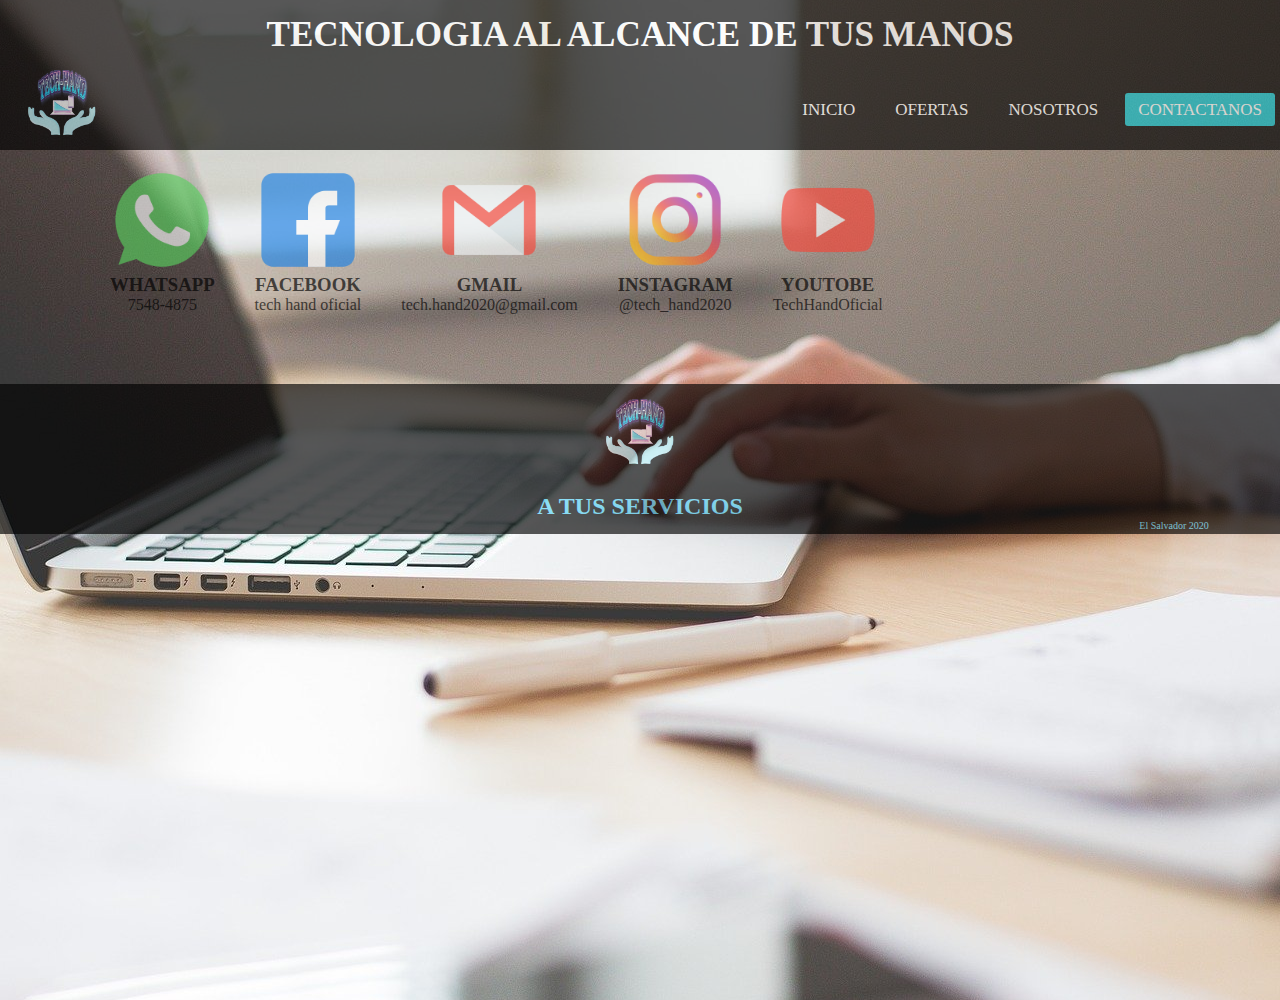
<file: html/contactanos.html>
<!DOCTYPE html>
<html>
<head>
	<meta charset="utf-8">
	<title>Tech Hand</title>
	<meta name="viewport" content="width=divice-width,initial-scale=1.0">
	<link rel="stylesheet" href="../css/style.css">
</head>
<body class="fondocontac">
	<center>
		<header>
			<h3><strong> TECNOLOGIA AL ALCANCE DE TUS MANOS</strong></h3>
		</header>
	</center>
	<div>
		<nav>
			<img src="../img/logo/logo.png" width="75px" height="75px" class="logo">
			<ul>
				<li><a  href="../index.html#"> Inicio</a></li>
				<li><a  href="ofertas.html#"> Ofertas</a></li>
				<li><a href="nosotros.html#"> Nosotros</a></li>
				<li><a class="active" href="contactanos.html#"> Contactanos</a></li>
			</ul>
		</nav>
	</div>
	</div>
	<center>
	<div class="containerC">
		<div class="card2">
			<figure> <img src="../img/redes/whatsapp.png" width="100px"></figure>
			<div class="contenidoO">
				<h3>WHATSAPP</h3>
				<p> 7548-4875</p>
			</div>
		</div>
		<div class="card2">
			<figure> <img src="../img/redes/facebook.png" width="100px"></figure>
			<div class="contenidoO">
				<h3>FACEBOOK </h3>
				<p>tech hand oficial </p>
			</div>
		</div>
		<div class="card2">
			<figure> <img src="..//img/redes/gmail.png" width="100px"></figure>
			<div class="contenidoO">
				<h3>GMAIL </h3>
				<p>tech.hand2020@gmail.com</p>
			</div>
		</div>
		<div class="card2">
			<figure> <img src="../img/redes/instagram.png" width="100px"></figure>
			<div class="contenido">
				<h3>INSTAGRAM</h3>
				<p>@tech_hand2020</p>
			</div>
		</div>
		<div class="card2">
			<figure> <img src="../img/redes/youtobe.png" width="100px"></figure>
			<div class="contenido">
				<h3>YOUTOBE </h3>
				<p>TechHandOficial</p>
			</div>
		</div><br>
	</div>
	</center>

	<div class="footer" >
      <div class="containerf">
      		<img src="../img/logo/logo.png" width="75px" height="75px" class="logo">
            <h2>A TUS SERVICIOS</h2>
            <p style="margin-right: 20px; font-size: 10px; margin-left: 85%;">El Salvador 2020</p>
            </span>
      </div>
    </div>

</body>
</html>
</file>
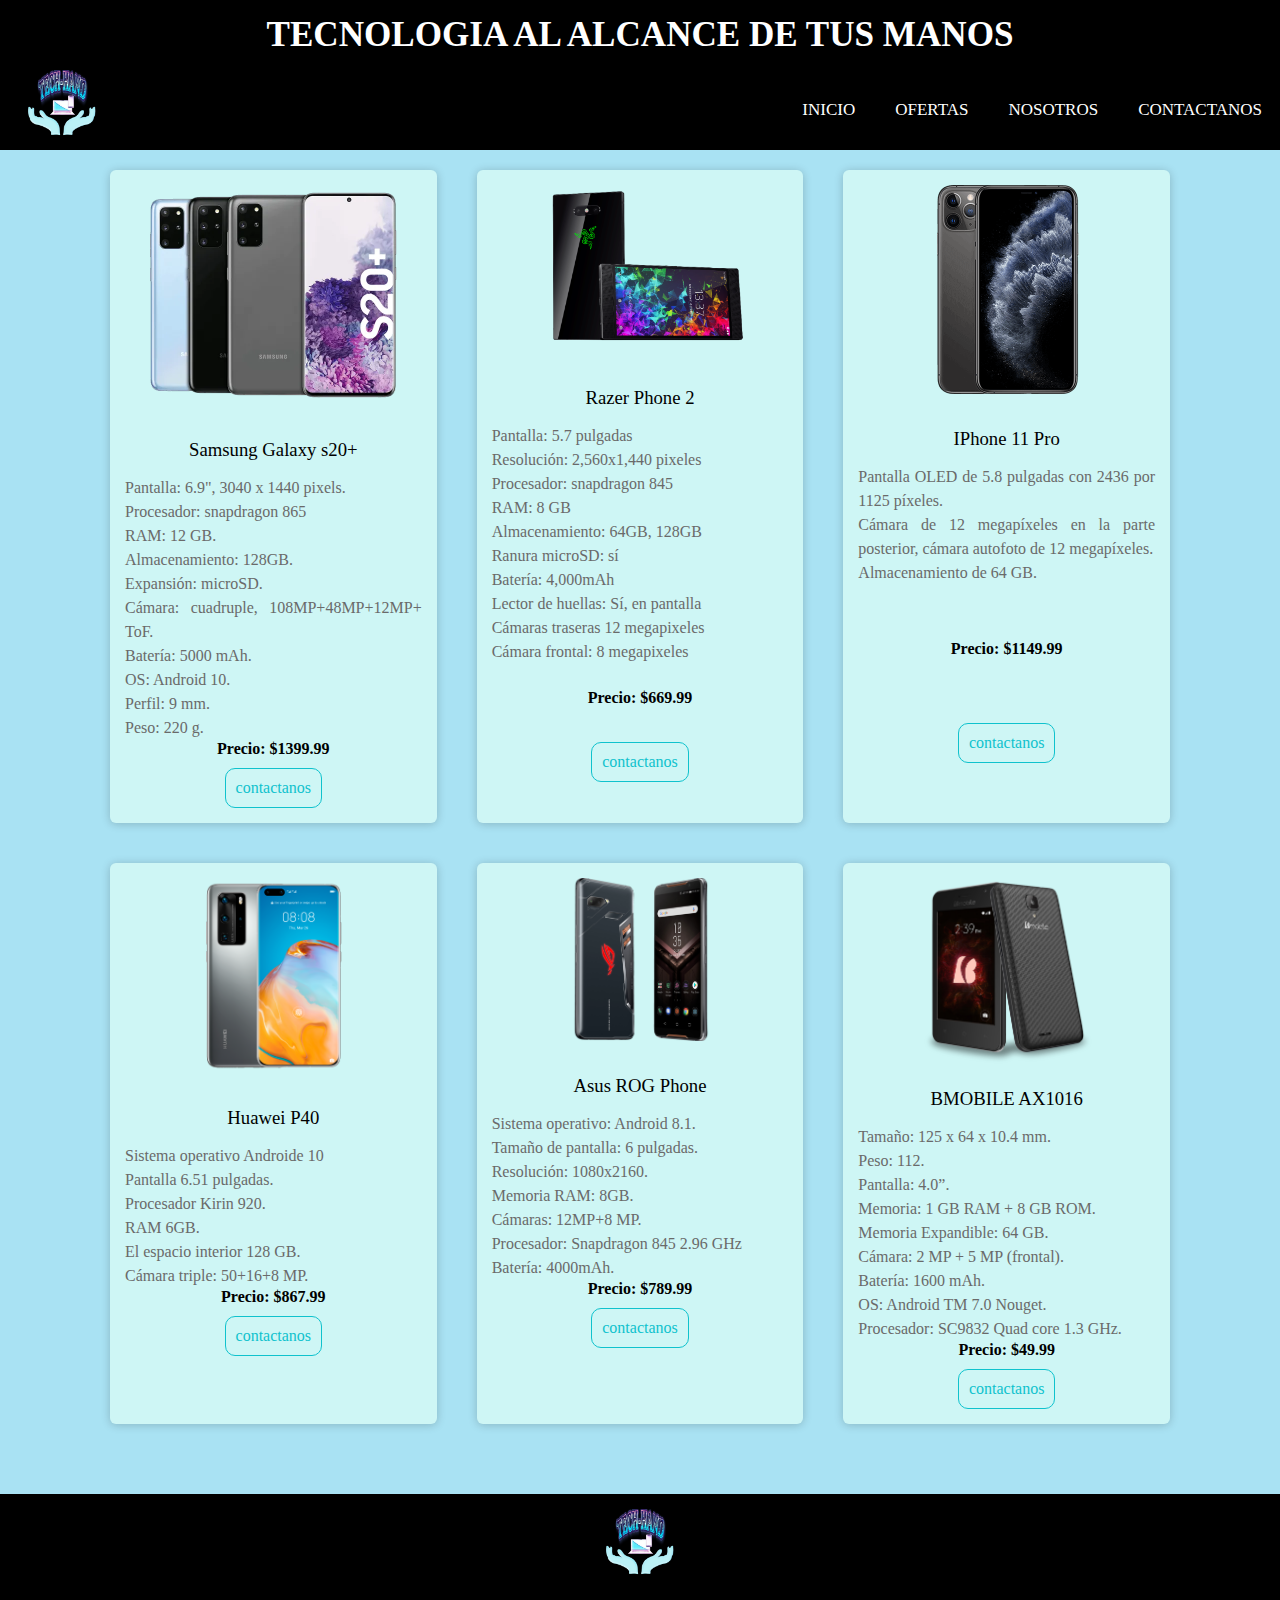
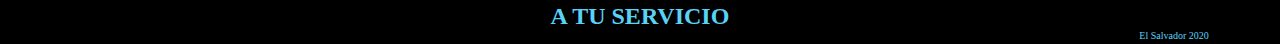
<file: html/gama_alta.html>
<!DOCTYPE html>
<HTML lang="es" dir"ltr">
<head>
	<meta charset="utf-8">
	<title>Tech Hand</title>
	<meta name="viewport" content="width=divice-width,initial-scale=1.0">
	<link rel="stylesheet" href="../css/style.css">
</head>
<body>
	<center>
		<header>
			<h3><strong> TECNOLOGIA AL ALCANCE DE TUS MANOS</strong></h3>
		</header>
	</center>
	<div>
		<nav>
			<img src="../img/logo/logo.png" width="75px" height="75px" class="logo">
			<ul>
				<li><a href="../index.html#"> Inicio</a></li>
				<li><a href="ofertas.html#"> Ofertas</a></li>
				<li><a href="nosotros.html#"> Nosotros</a></li>
				<li><a href="contactanos.html#"> Contactanos</a></li>
			</ul>
		</nav>
	</div>
	<center>
	<div class="container">
		<div class="card">
			<figure> <img src="../img/cga/s20plus.png" width="250px"></figure>
			<div class="contenido">
				<h3>Samsung Galaxy s20+ </h3>
				<p> Pantalla: 6.9", 3040 x 1440 pixels.<br>
					Procesador: snapdragon 865<br>
					RAM: 12 GB.<br>
					Almacenamiento: 128GB.<br>
					Expansión: microSD.<br>
					Cámara: cuadruple, 108MP+48MP+12MP+ ToF.<br>
					Batería: 5000 mAh.<br>
					OS: Android 10.<br>
					Perfil: 9 mm.<br>
					Peso: 220 g.<br></p>
			<h4>Precio: $1399.99</h4>
			<a href="contactanos.html#"> contactanos</a>
			</div>
		</div>
		<div class="card">
			<figure> <img src="../img/cga/rp2.png" width="300px" style="margin: 15px"></figure>
			<div class="contenido">
				<h3>Razer Phone 2 </h3>
				<p> Pantalla: 5.7 pulgadas <br>
					Resolución: 2,560x1,440 pixeles <br>
					Procesador: snapdragon 845 <br>
					RAM: 8 GB<br>
					Almacenamiento: 64GB, 128GB <br>
					Ranura microSD: sí <br>
					Batería: 4,000mAh <br>
					Lector de huellas: Sí, en pantalla <br>
					Cámaras traseras 12 megapixeles  <br>
					Cámara frontal: 8 megapixeles <br></p>
					<h4 style="margin:25px">Precio: $669.99</p></h4>
			<a href="contactanos.html#"> contactanos</a>
			</div>
		</div>
		<div class="card">
			<figure> <img src="..//img/cga/i11.png" width="150px" style="margin: 15px"></figure>
			<div class="contenido">
				<h3>IPhone 11 Pro</h3>
				<p> Pantalla OLED de 5.8 pulgadas con 2436 por 1125 píxeles. <br>
				
				Cámara de 12 megapíxeles en la parte posterior, cámara autofoto de 12 megapíxeles. <br>
				Almacenamiento de 64 GB.<br>
				</p>
				<h4 style="margin: 55px;">Precio: $1149.99</h4>
			<a href="contactanos.html#"> contactanos</a>
			</div>
		</div><br>
	</div>
	<div class="container">
		<div class="card">
			<figure> <img src="../img/cga/hp40.png" width="225px"></figure>
			<div class="contenido">
				<h3> Huawei P40 </h3>
				<p> Sistema operativo Androide 10 <br>
				Pantalla 6.51 pulgadas. <br>
				Procesador Kirin 920. <br> 
				RAM 6GB. <br>
				El espacio interior 128 GB. <br> 
				Cámara triple: 50+16+8 MP. <br></p>
				<h4>Precio: $867.99</h4>
			<a href="contactanos.html#"> contactanos</a>
			</div>
		</div>
		<div class="card">
			<figure> <img src="../img/cga/asus.png" width="175px" style="margin: 15px"></figure>
			<div class="contenido">
				<h3> Asus ROG Phone </h3>
				<p>Sistema operativo: Android 8.1. <br>
					Tamaño de pantalla: 6 pulgadas. <br>
					Resolución: 1080x2160. <br>
					Memoria RAM: 8GB. <br>
				 
					Cámaras: 12MP+8 MP. <br>
					Procesador: Snapdragon 845 2.96 GHz<br>
					Batería: 4000mAh. <br></p>
					<h4>Precio: $789.99</h4>
			<a href="contactanos.html#"> contactanos</a>
			</div>
		</div>
		<div class="card">
			<figure> <img src="../img/cgb/bmobil.png" width="175px"></figure>
			<div class="contenido">
				<h3> BMOBILE AX1016 </h3>
				<p> Tamaño: 125 x 64 x 10.4 mm. <br>
					Peso: 112. <br>
					Pantalla: 4.0”. <br>
					Memoria: 1 GB RAM + 8 GB ROM. <br>
					Memoria Expandible: 64 GB. <br>
					Cámara: 2 MP + 5 MP (frontal). <br>
					Batería: 1600 mAh. <br>
					OS: Android TM 7.0 Nouget. <br>
					Procesador: SC9832 Quad core 1.3 GHz. <br></p>
					<h4>Precio: $49.99</h4>
					<a href="contactanos.html#"> contactanos</a>
			</div>
		</div>
	</div>
	</center>
	<div class="footer">
      <div class="containerf">
      		<img src="../img/logo/logo.png" width="75px" height="75px" class="logo">
            <h2>A TU SERVICIO</h2>
            <p style="margin-right: 20px; font-size: 10px; margin-left: 85%;">El Salvador 2020</p>
            </span>
      </div>
    </div>
</body>
</HTML>
</file>
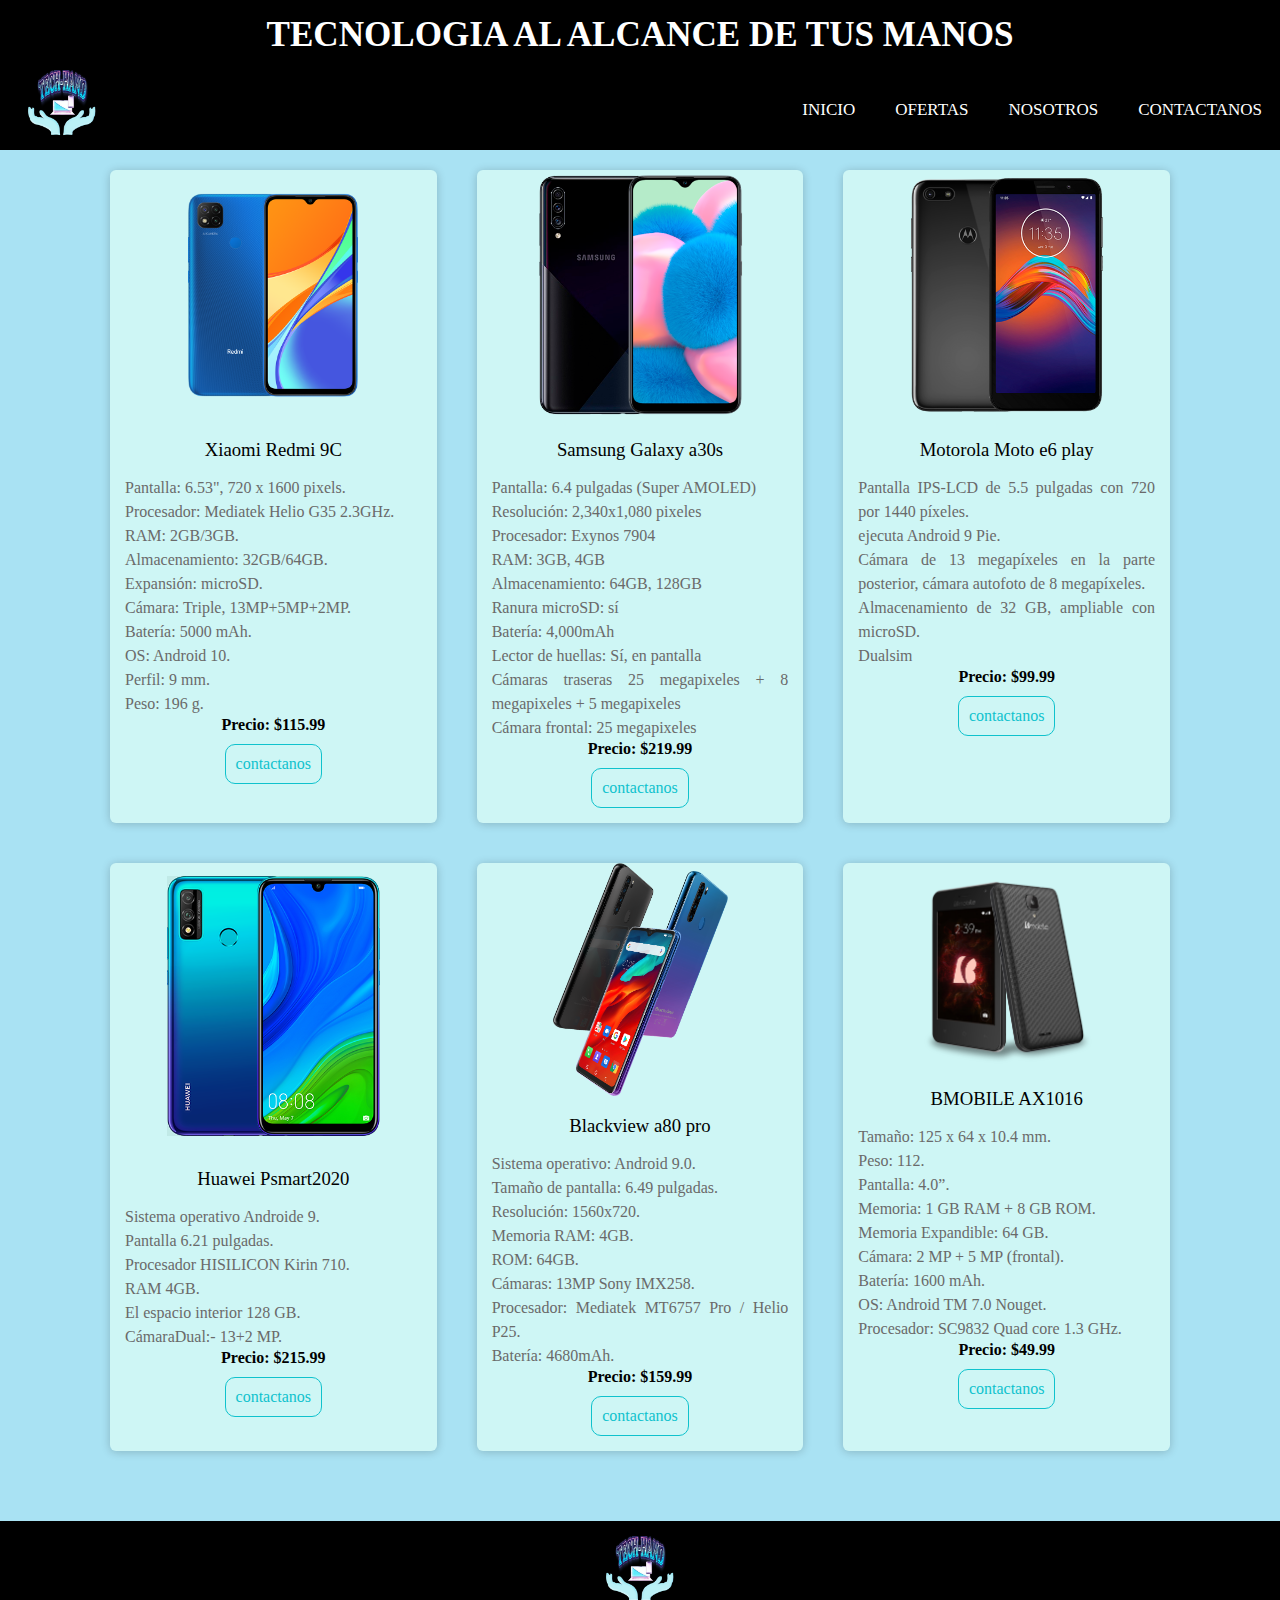
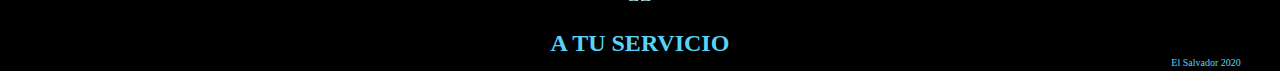
<file: html/gama_baja.html>
<!DOCTYPE html>
<HTML lang="es" dir"ltr">
<head>
	<meta charset="utf-8">
	<title>Tech Hand</title>
	<meta name="viewport" content="width=divice-width,initial-scale=1.0">
	<link rel="stylesheet" href="../css/style.css">
</head>
<body>
	<center>
		<header>
			<h3><strong> TECNOLOGIA AL ALCANCE DE TUS MANOS</strong></h3>
		</header>
	</center>
	<div>
		<nav>
			<img src="../img/logo/logo.png" width="75px" height="75px" class="logo">
			<ul>
				<li><a href="../index.html#"> Inicio</a></li>
				<li><a href="ofertas.html#"> Ofertas</a></li>
				<li><a href="nosotros.html#"> Nosotros</a></li>
				<li><a href="contactanos.html#"> Contactanos</a></li>
			</ul>
		</nav>
	</div>
	<center>
	<div class="container">
		<div class="card">
			<figure> <img src="../img/cgb/rm9c.png" width="250px"></figure>
			<div class="contenido">
				<h3>Xiaomi Redmi 9C</h3>
				<p> Pantalla: 6.53", 720 x 1600 pixels.<br>
					Procesador: Mediatek Helio G35 2.3GHz.<br>
					RAM: 2GB/3GB.<br>
					Almacenamiento: 32GB/64GB.<br>
					Expansión: microSD.<br>
					Cámara: Triple, 13MP+5MP+2MP.<br>
					Batería: 5000 mAh.<br>
					OS: Android 10.<br>
					Perfil: 9 mm.<br>
					Peso: 196 g.<br></p>
			<h4>Precio: $115.99</h4>
			<a href="contactanos.html#"> contactanos</a>
			</div>
		</div>
		<div class="card">
			<figure> <img src="../img/cgb/sga30s.png" width="250px"></figure>
			<div class="contenido">
				<h3>Samsung Galaxy a30s </h3>
				<p> Pantalla: 6.4 pulgadas (Super AMOLED)<br>
					Resolución: 2,340x1,080 pixeles <br>
					Procesador: Exynos 7904 <br>
					RAM: 3GB, 4GB <br>
					Almacenamiento: 64GB, 128GB <br>
					Ranura microSD: sí <br>
					Batería: 4,000mAh <br>
					Lector de huellas: Sí, en pantalla <br>
					Cámaras traseras 25 megapixeles + 8 megapixeles + 5 megapixeles <br>
					Cámara frontal: 25 megapixeles <br></p>
					<h4>Precio: $219.99</p></h4>
			<a href="contactanos.html#"> contactanos</a>
			</div>
		</div>
		<div class="card">
			<figure> <img src="..//img/cgb/mme6p.png" width="250px"></figure>
			<div class="contenido">
				<h3>Motorola Moto e6 play </h3>
				<p> Pantalla IPS-LCD de 5.5 pulgadas con 720 por 1440 píxeles. <br>
				ejecuta Android 9 Pie. <br>
				Cámara de 13 megapíxeles en la parte posterior, cámara autofoto de 8 megapíxeles. <br>
				Almacenamiento de 32 GB, ampliable con microSD. <br>
				Dualsim</p>
				<h4>Precio: $99.99</h4>
			<a href="contactanos.html#"> contactanos</a>
			</div>
		</div><br>
	</div>
	<div class="container">
		<div class="card">
			<figure> <img src="../img/cgb/hps2020.png" width="225px"></figure>
			<div class="contenido">
				<h3> Huawei Psmart2020 </h3>
				<p> Sistema operativo Androide 9. <br>
				Pantalla 6.21 pulgadas. <br>
				Procesador HISILICON Kirin 710. <br> 
				RAM 4GB. <br>
				El espacio interior 128 GB. <br> 
				CámaraDual:- 13+2 MP. <br></p>
				<h4>Precio: $215.99</h4>
			<a href="contactanos.html#"> contactanos</a>
			</div>
		</div>
		<div class="card">
			<figure> <img src="../img/cgb/bva80p.png" width="175px"></figure>
			<div class="contenido">
				<h3> Blackview a80 pro </h3>
				<p>Sistema operativo: Android 9.0. <br>
					Tamaño de pantalla: 6.49 pulgadas. <br>
					Resolución: 1560x720. <br>
					Memoria RAM: 4GB. <br>
					ROM: 64GB. <br>
					Cámaras: 13MP Sony IMX258. <br>
					Procesador: Mediatek MT6757 Pro / Helio P25. <br>
					Batería: 4680mAh. <br></p>
					<h4>Precio: $159.99</h4>
			<a href="contactanos.html#"> contactanos</a>
			</div>
		</div>
		<div class="card">
			<figure> <img src="../img/cgb/bmobil.png" width="175px"></figure>
			<div class="contenido">
				<h3> BMOBILE AX1016 </h3>
				<p> Tamaño: 125 x 64 x 10.4 mm. <br>
					Peso: 112. <br>
					Pantalla: 4.0”. <br>
					Memoria: 1 GB RAM + 8 GB ROM. <br>
					Memoria Expandible: 64 GB. <br>
					Cámara: 2 MP + 5 MP (frontal). <br>
					Batería: 1600 mAh. <br>
					OS: Android TM 7.0 Nouget. <br>
					Procesador: SC9832 Quad core 1.3 GHz. <br></p>
					<h4>Precio: $49.99</h4>
					<a href="contactanos.html#"> contactanos</a>
			</div>
		</div>
	</div>
	</center>
	<div class="footer">
      <div class="containerf">
      		<img src="../img/logo/logo.png" width="75px" height="75px" class="logo">
            <h2>A TU SERVICIO</h2>
            <p style="margin-right: 20px; font-size: 10px; margin-left: 90%;">El Salvador 2020</p>
            </span>
      </div>
    </div>
</body>
</HTML>
</file>
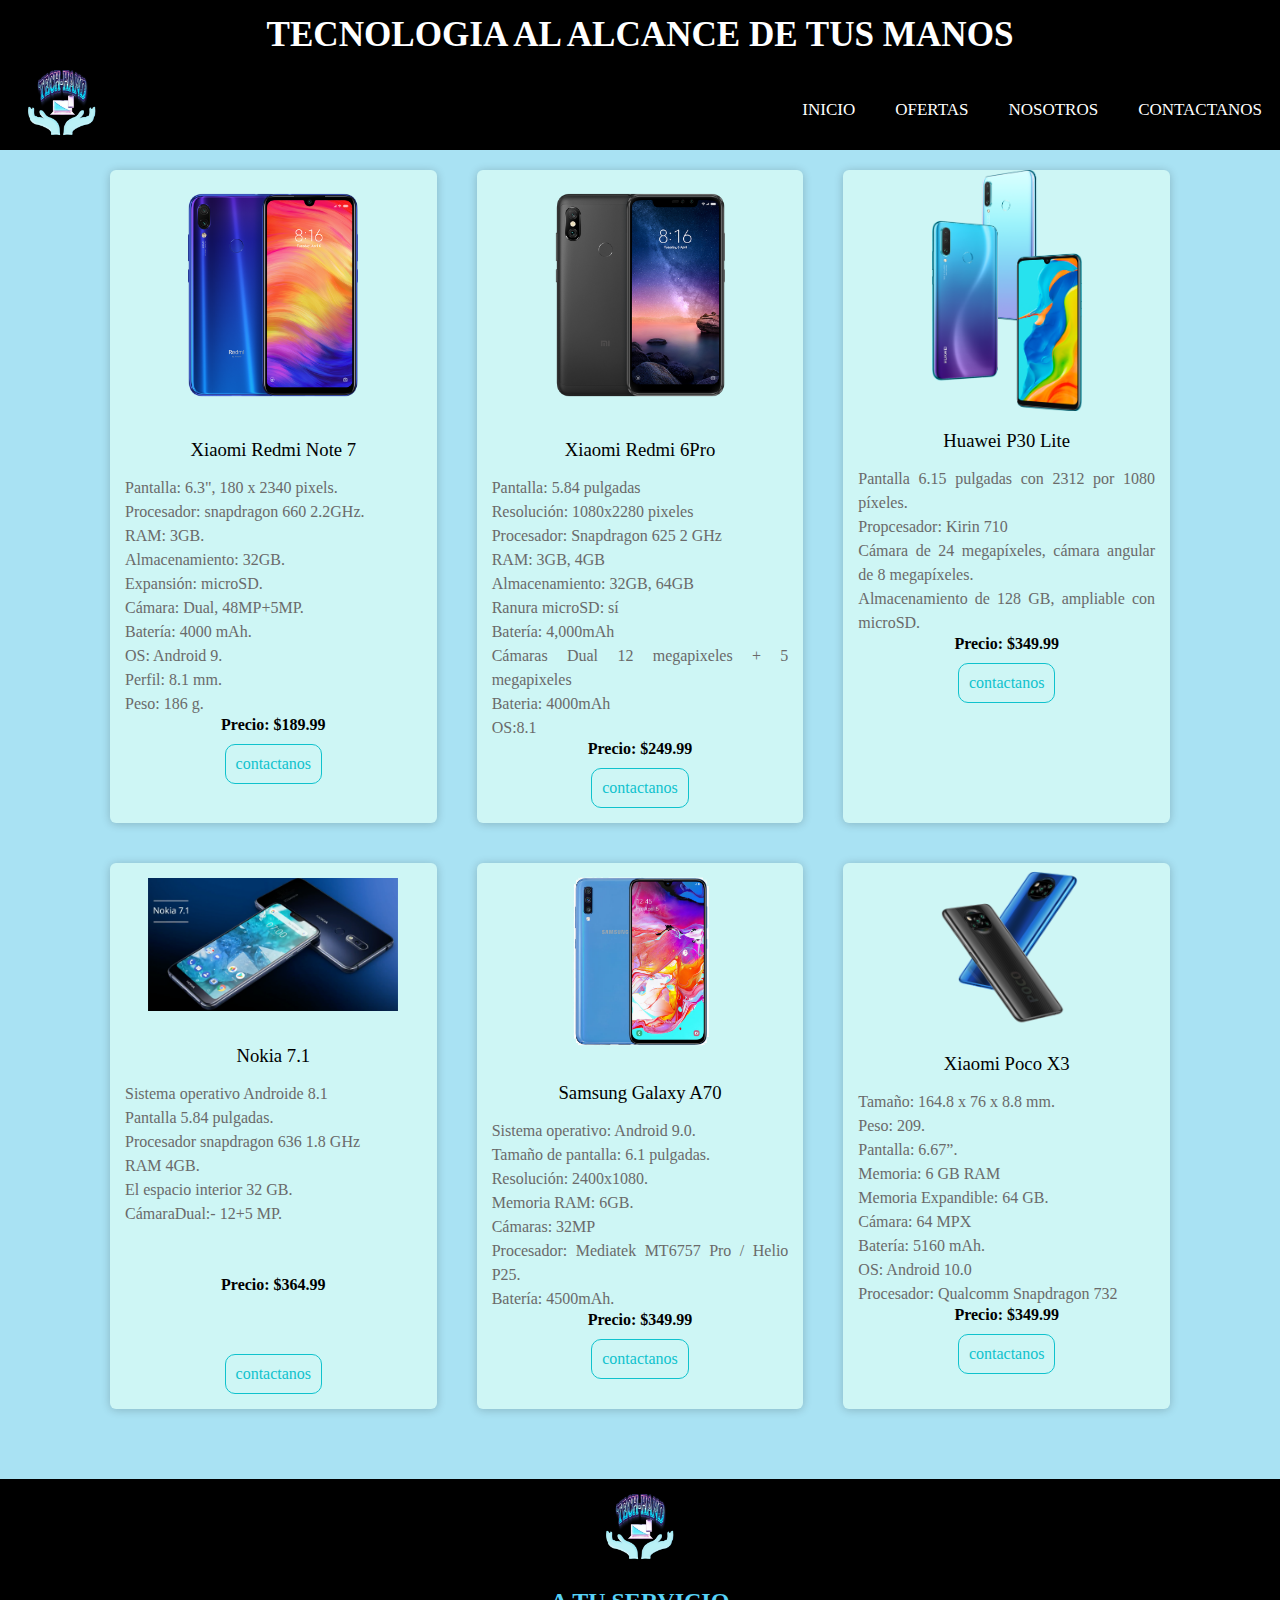
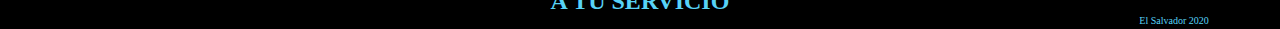
<file: html/gama_media.html>
<!DOCTYPE html>
<HTML lang="es" dir"ltr">
<head>
	<meta charset="utf-8">
	<title>Tech Hand</title>
	<meta name="viewport" content="width=divice-width,initial-scale=1.0">
	<link rel="stylesheet" href="../css/style.css">
</head>
<body>
	<center>
		<header>
			<h3><strong> TECNOLOGIA AL ALCANCE DE TUS MANOS</strong></h3>
		</header>
	</center>
	<div>
		<nav>
			<img src="../img/logo/logo.png" width="75px" height="75px" class="logo">
			<ul>
				<li><a href="../index.html#"> Inicio</a></li>
				<li><a href="ofertas.html#"> Ofertas</a></li>
				<li><a href="nosotros.html#"> Nosotros</a></li>
				<li><a href="contactanos.html#"> Contactanos</a></li>
			</ul>
		</nav>
	</div>
	<center>
	<div class="container">
		<div class="card">
			<figure> <img src="../img/cgm/rmn7.png" width="250px"></figure>
			<div class="contenido">
				<h3>Xiaomi Redmi Note 7</h3>
				<p> Pantalla: 6.3", 180 x 2340 pixels.<br>
					Procesador: snapdragon 660 2.2GHz.<br>
					RAM: 3GB.<br>
					Almacenamiento: 32GB.<br>
					Expansión: microSD.<br>
					Cámara: Dual, 48MP+5MP.<br>
					Batería: 4000 mAh.<br>
					OS: Android 9.<br>
					Perfil: 8.1 mm.<br>
					Peso: 186 g.<br></p>
			<h4>Precio: $189.99</h4>
			<a href="contactanos.html#"> contactanos</a>
			</div>
		</div>
		<div class="card">
			<figure> <img src="../img/cgm/rm6p.png" width="250px"></figure>
			<div class="contenido">
				<h3>Xiaomi Redmi 6Pro </h3>
				<p> Pantalla: 5.84 pulgadas<br>
					Resolución: 1080x2280 pixeles <br>
					Procesador: Snapdragon 625 2 GHz<br>
					RAM: 3GB, 4GB <br>
					Almacenamiento: 32GB, 64GB <br>
					Ranura microSD: sí <br>
					Batería: 4,000mAh <br>
					Cámaras Dual 12 megapixeles + 5 megapixeles<br>
					Bateria: 4000mAh <br>
					OS:8.1 <br>
				</p>
					<h4>Precio: $249.99</p></h4>
			<a href="contactanos.html#"> contactanos</a>
			</div>
		</div>
		<div class="card">
			<figure> <img src="..//img/cgm/p30l.png" width="150px"></figure>
			<div class="contenido">
				<h3>Huawei P30 Lite </h3>
				<p> Pantalla 6.15 pulgadas con 2312 por 1080 píxeles. <br>
				Propcesador: Kirin 710 <br>
				Cámara de 24 megapíxeles, cámara angular de 8 megapíxeles. <br>
				Almacenamiento de 128 GB, ampliable con microSD. <br>
				</p>
				<h4>Precio: $349.99</h4>
			<a href="contactanos.html#"> contactanos</a>
			</div>
		</div><br>
	</div>
	<div class="container">
		<div class="card">
			<figure> <img src="../img/cgm/n71.png" width="250px" style="margin: 15px;"></figure>
			<div class="contenido">
				<h3> Nokia 7.1 </h3>
				<p> Sistema operativo Androide 8.1 <br>
				Pantalla 5.84 pulgadas. <br>
				Procesador snapdragon 636 1.8 GHz <br> 
				RAM 4GB. <br>
				El espacio interior 32 GB. <br> 
				CámaraDual:- 12+5 MP. <br></p>
				<h4  style="margin: 50px">Precio: $364.99</h4>
			<a href="contactanos.html#"> contactanos</a>
			</div>
		</div>
		<div class="card">
			<figure> <img src="../img/cgm/ga70.png" width="200px"></figure>
			<div class="contenido">
				<h3> Samsung Galaxy A70 </h3>
				<p>Sistema operativo: Android 9.0. <br>
					Tamaño de pantalla: 6.1 pulgadas. <br>
					Resolución: 2400x1080. <br>
					Memoria RAM: 6GB. <br>
					
					Cámaras: 32MP <br>
					Procesador: Mediatek MT6757 Pro / Helio P25. <br>
					Batería: 4500mAh. <br></p>
					<h4>Precio: $349.99</h4>
			<a href="contactanos.html#"> contactanos</a>
			</div>
		</div>
		<div class="card">
			<figure> <img src="../img/cgm/xpx3.png" width="200px"></figure>
			<div class="contenido">
				<h3> Xiaomi Poco X3 </h3>
				<p> Tamaño: 164.8 x 76 x 8.8 mm. <br>
					Peso: 209. <br>
					Pantalla: 6.67”. <br>
					Memoria: 6 GB RAM <br>
					Memoria Expandible: 64 GB. <br>
					Cámara: 64 MPX <br>
					Batería: 5160 mAh. <br>
					OS: Android 10.0 <br>
					Procesador: Qualcomm Snapdragon 732  <br></p>
					<h4>Precio: $349.99</h4>
					<a href="contactanos.html#"> contactanos</a>
			</div>
		</div>
	</div>
	</center>
	<div class="footer">
      <div class="containerf">
      		<img src="../img/logo/logo.png" width="75px" height="75px" class="logo">
            <h2>A TU SERVICIO</h2>
            <p style="margin-right: 20px; font-size: 10px; margin-left: 85%;">El Salvador 2020</p>
            </span>
      </div>
    </div>
</body>
</HTML>
</file>
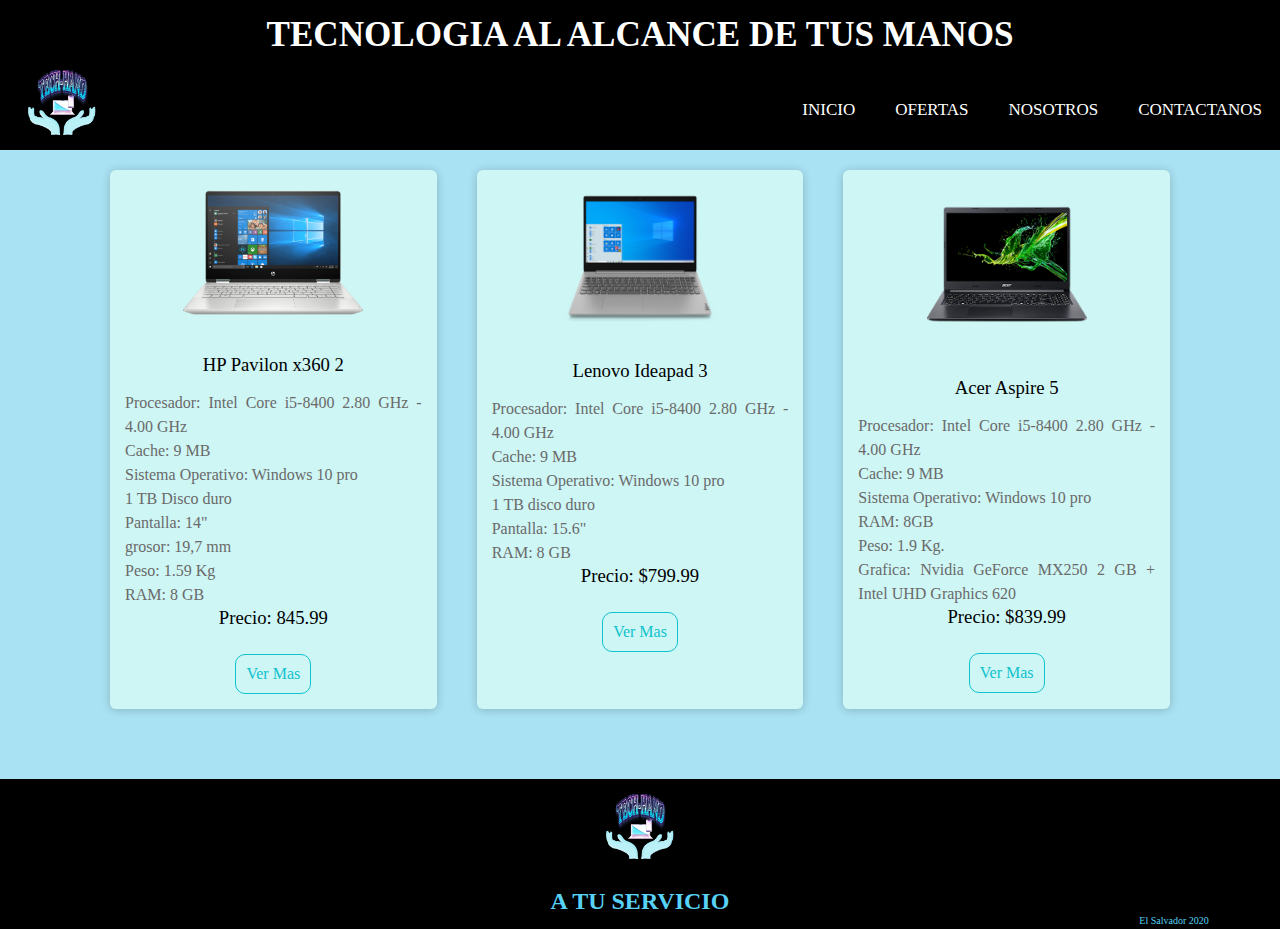
<file: html/laptops.html>
<!DOCTYPE html>
<HTML lang="es" dir"ltr">
<head>
	<meta charset="utf-8">
	<title>Tech Hand</title>
	<meta name="viewport" content="width=divice-width,initial-scale=1.0">
	<link rel="stylesheet" href="../css/style.css">
</head>
<body>
	<center>
		<header>
			<h3><strong> TECNOLOGIA AL ALCANCE DE TUS MANOS</strong></h3>
		</header>
	</center>
	<div>
		<nav>
			<img src="../img/logo/logo.png" width="75px" height="75px" class="logo">
			<ul>
				<li><a href="../index.html#"> Inicio</a></li>
				<li><a href="ofertas.html#"> Ofertas</a></li>
				<li><a href="nosotros.html#"> Nosotros</a></li>
				<li><a href="contactanos.html#"> Contactanos</a></li>
			</ul>
		</nav>
	</div>
	<center>
	<div class="container">
		<div class="card">
			<figure> <img src="../img/latops/hpp2.png" width="180px" style="margin: 15px;"></figure>
			<div class="contenido">
				<h3> HP Pavilon x360 2 </h3>
				<p> Procesador: Intel Core i5-8400 2.80 GHz - 4.00 GHz <br>
					Cache: 9 MB<br>
					Sistema Operativo: Windows 10 pro <br>
					1 TB Disco duro <br>
					Pantalla: 14" <br>
					grosor: 19,7 mm <br>
					Peso: 1.59 Kg <br>
					RAM: 8 GB  <br></p>
					<h3>Precio: 845.99</h3>
			<a href="contactanos.html#"> Ver Mas</a>
			</div>
		</div>
		<div class="card">
			<figure> <img src="../img/latops/lipd3.png" width="250px" style="margin: 15px;"></figure>
			<div class="contenido">
				<h3>Lenovo Ideapad 3 </h3>
				<p> Procesador: Intel Core i5-8400 2.80 GHz - 4.00 GHz <br>
					Cache: 9 MB<br>
					Sistema Operativo: Windows 10 pro <br> 
					1 TB disco duro <br>
					Pantalla: 15.6" <br>
					RAM: 8 GB</p>
				<h3>Precio: $799.99</h3>
			<a href="contactanos.html#"> Ver Mas</a>
			</div>
		</div>
		<div class="card">
			<figure> <img src="../img/latops/aa5.png" width="200px" style="margin: 15px;" ></figure>
			<div class="contenido">
				<h3>Acer Aspire 5 </h3>
				<p> Procesador: Intel Core i5-8400 2.80 GHz - 4.00 GHz <br>
					Cache: 9 MB<br>
					Sistema Operativo: Windows 10 pro <br>
					RAM: 8GB <br>
					Peso: 1.9 Kg. <br>
					Grafica: Nvidia GeForce MX250 2 GB + Intel UHD Graphics 620 <br>
					</p>
				<h3>Precio: $839.99</h3>
			<a href="contactanos.html#"> Ver Mas</a>
			</div>
		</div><br>
	</div>
	</center>
	 <div class="footer">
      <div class="containerf">
      		<img src="../img/logo/logo.png" width="75px" height="75px" class="logo">
            <h2>A TU SERVICIO</h2>
            <p style="margin-right: 20px; font-size: 10px; margin-left: 85%;">El Salvador 2020</p>
            </span>
      </div>
    </div>
</body>
</HTML>
</file>
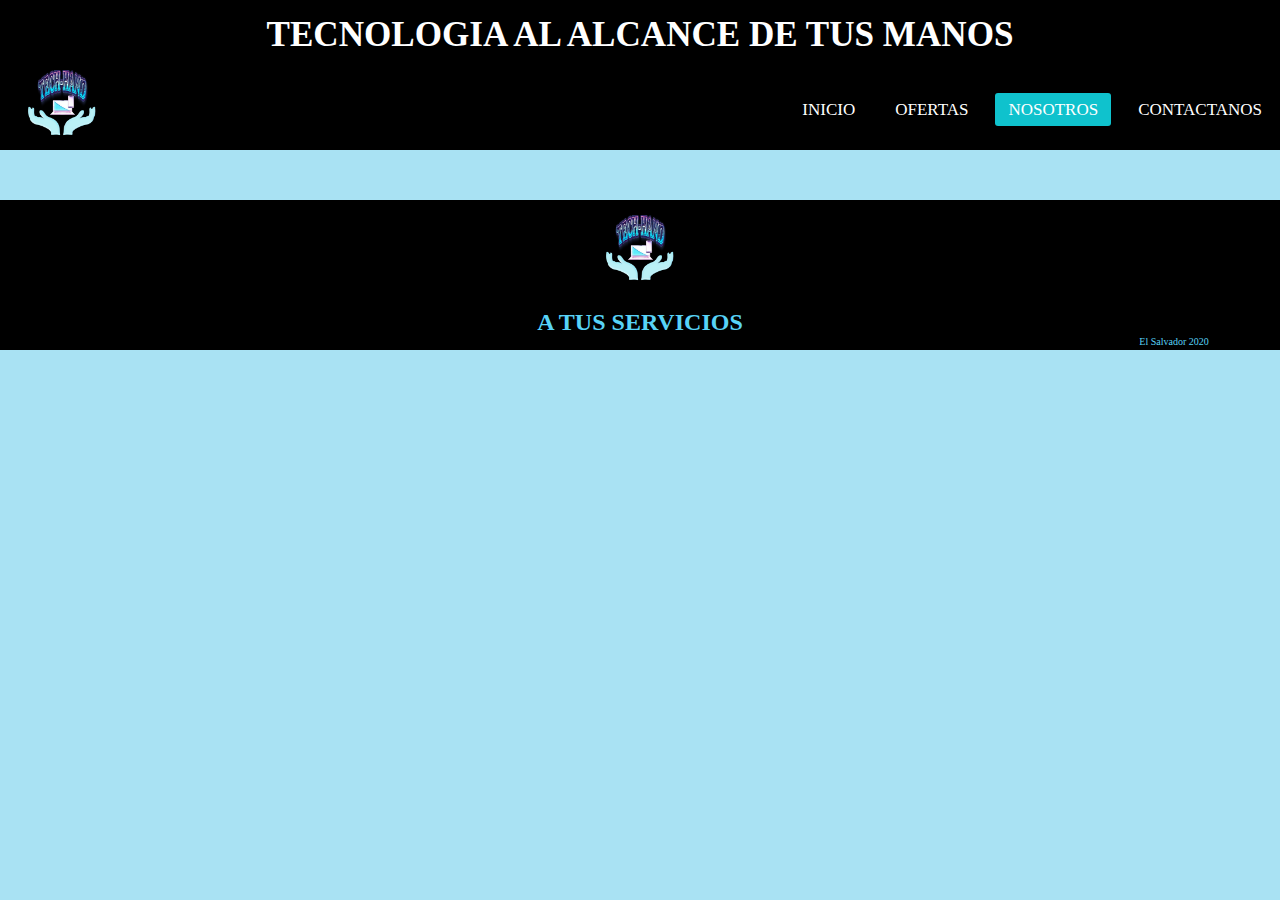
<file: html/nosotros.html>
<!DOCTYPE html>
<html>
<head>
	<meta charset="utf-8">
	<title>Tech Hand</title>
	<meta name="viewport" content="width=divice-width,initial-scale=1.0">
	<link rel="stylesheet" href="../css/style.css">
</head>
<body>
	<center>
		<header>
			<h3><strong> TECNOLOGIA AL ALCANCE DE TUS MANOS</strong></h3>
		</header>
	</center>
	<div>
		<nav>
			<img src="../img/logo/logo.png" width="75px" height="75px" class="logo">
			<ul>
				<li><a  href="../index.html#"> Inicio</a></li>
				<li><a  href="ofertas.html#"> Ofertas</a></li>
				<li><a class="active" href="nosotros.html#"> Nosotros</a></li>
				<li><a href="contactanos.html#"> Contactanos</a></li>
			</ul>
		</nav>
	</div>


	<div class="footer">
      <div class="containerf">
      		<img src="../img/logo/logo.png" width="75px" height="75px" class="logo">
            <h2>A TUS SERVICIOS</h2>
            <p style="margin-right: 20px; font-size: 10px; margin-left: 85%;">El Salvador 2020</p>
            </span>
      </div>
    </div>

</body>
</html>
</file>
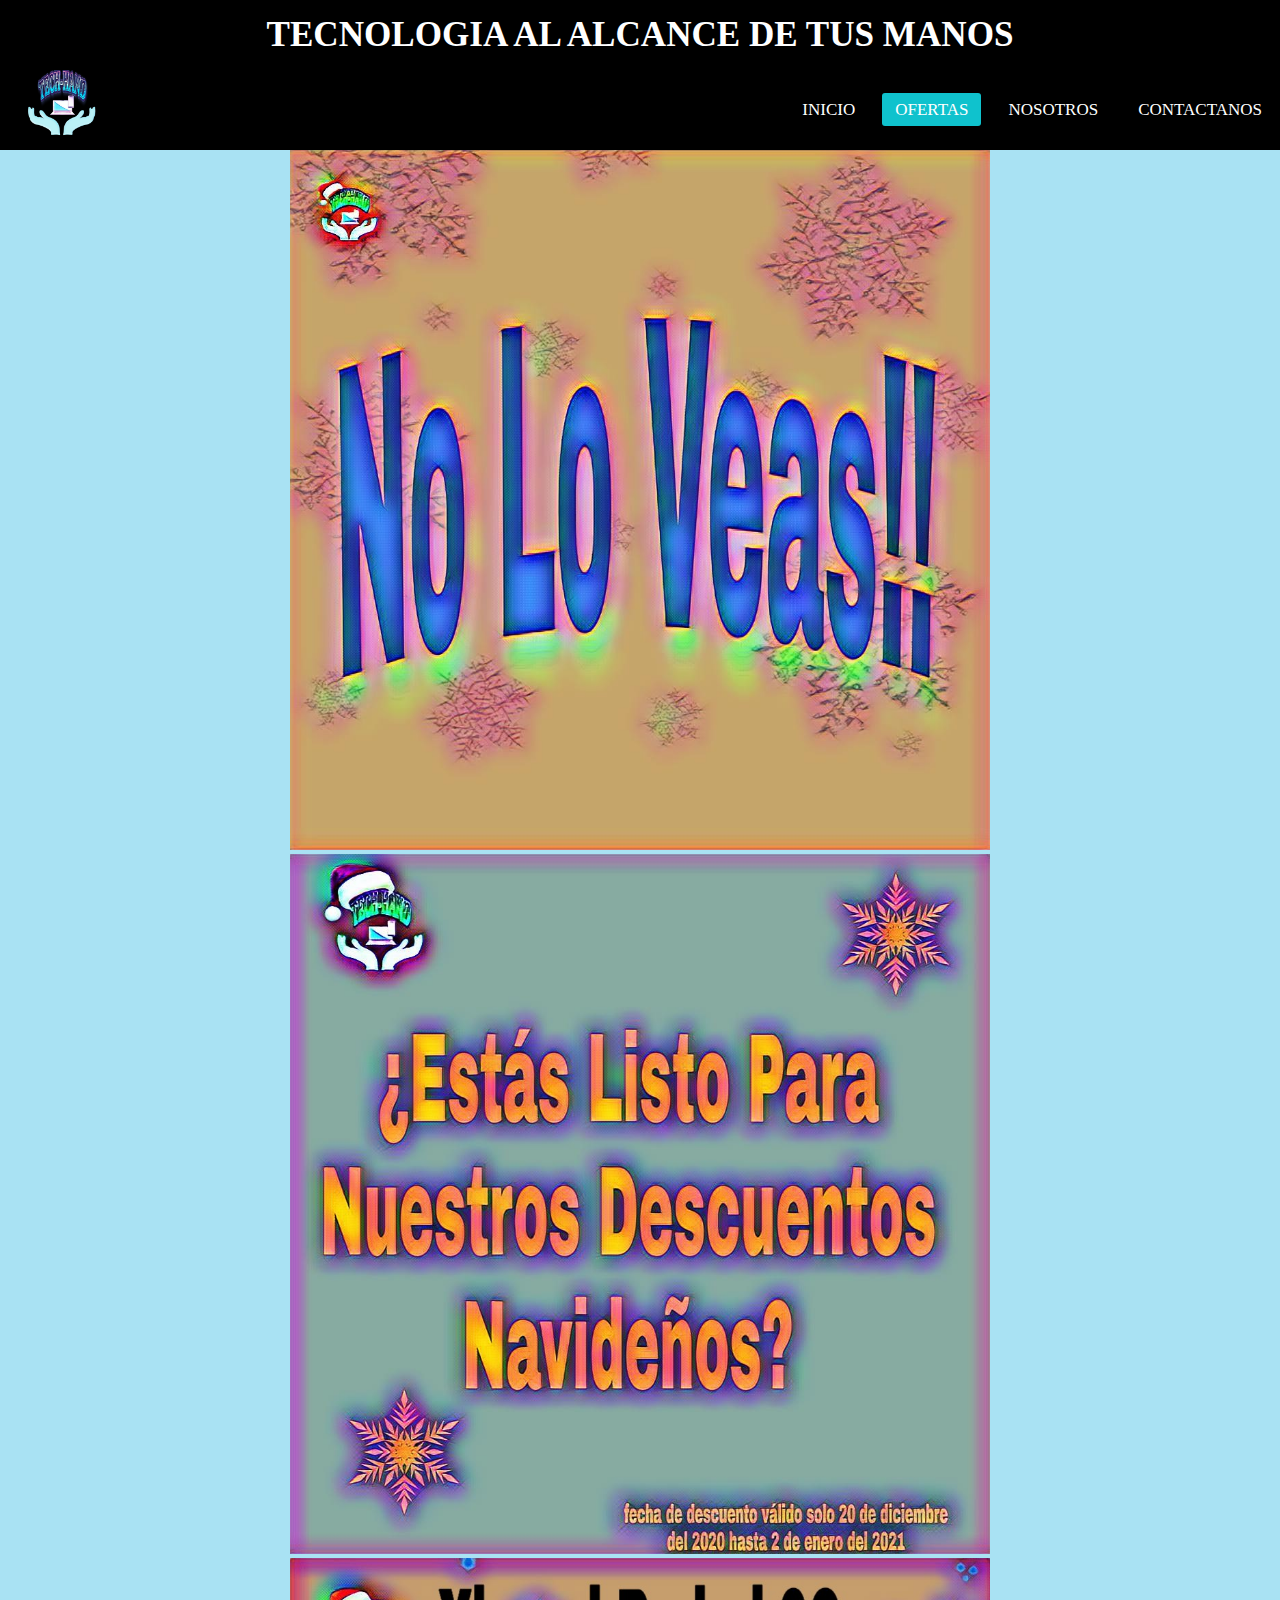
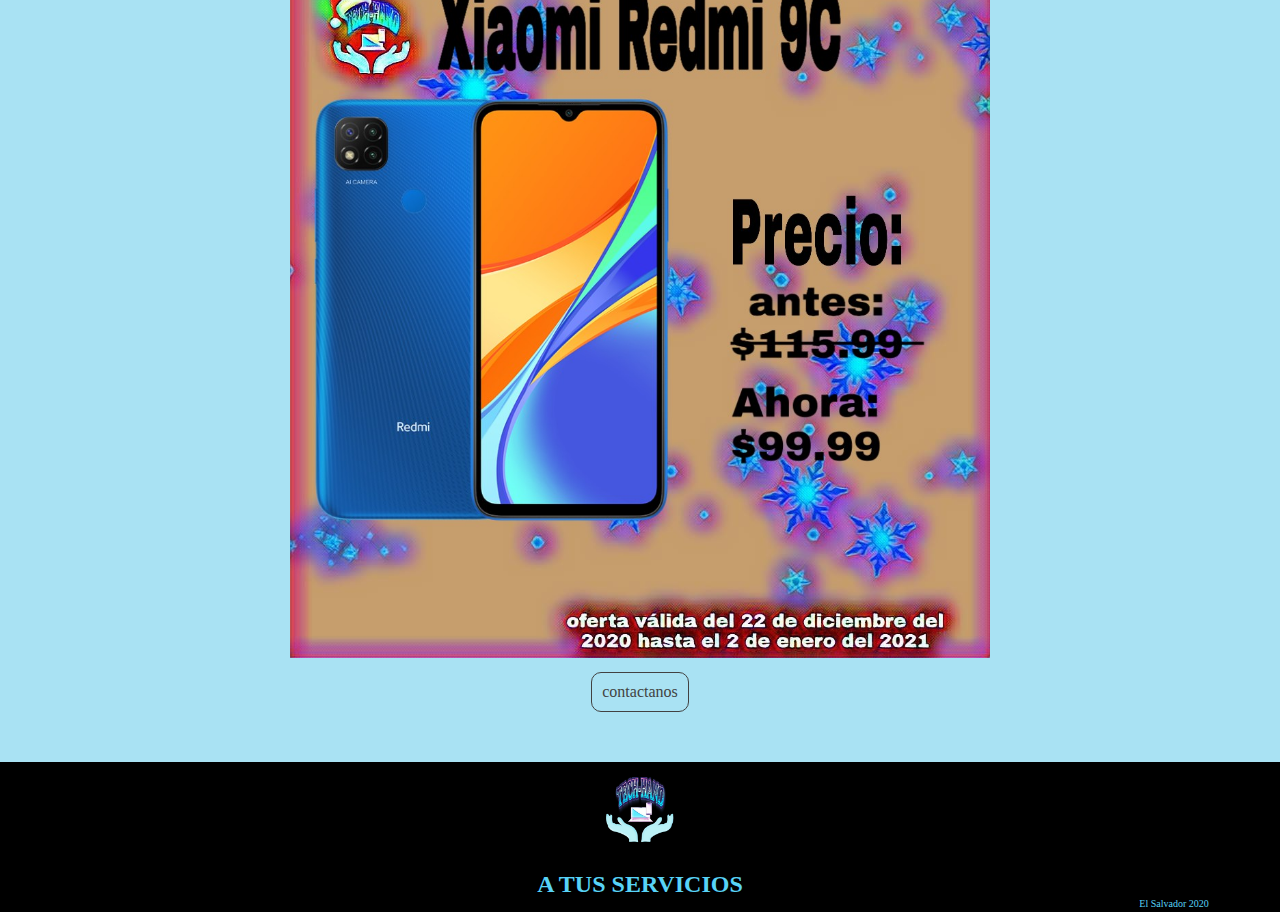
<file: html/ofertas.html>
<!DOCTYPE html>
<html>
<head>
	<meta charset="utf-8">
	<title>Tech Hand</title>
	<meta name="viewport" content="width=divice-width,initial-scale=1.0">
	<link rel="stylesheet" href="../css/style.css">
</head>
<body>
	<center>
		<header>
			<h3><strong> TECNOLOGIA AL ALCANCE DE TUS MANOS</strong></h3>
		</header>
	</center>
	<div>
		<nav>
			<img src="../img/logo/logo.png" width="75px" height="75px" class="logo">
			<ul>
				<li><a  href="../index.html#"> Inicio</a></li>
				<li><a class="active" href="ofertas.html#"> Ofertas</a></li>
				<li><a href="nosotros.html#"> Nosotros</a></li>
				<li><a href="contactanos.html#"> Contactanos</a></li>
			</ul>
		</nav>
	</div>

	<center>
	<div class="containerO">
		<center>
		<div class="card1">
			<figure> <img src="../img/oferta/oferta1.jpg" style="width: 700px; height: 700px"></figure>
		</div></div>
		<div class="card1">
			<figure> <img src="../img/oferta/oferta2.jpg" style="width: 700px; height: 700px"></figure>
		</div></div>
		<div class="card1">
			<figure> <img src="../img/oferta/oferta3.jpg" style="width: 700px; height: 700px"></figure>
			<div class="contenido"><a href="contactanos.html#" class=""> contactanos</a></div></div>
		</div>
		</center>
	</div>
	</center>


	<div class="footer">
      <div class="containerf">
      		<img src="../img/logo/logo.png" width="75px" height="75px" class="logo">
            <h2>A TUS SERVICIOS</h2>
            <p style="margin-right: 20px; font-size: 10px; margin-left: 85%;">El Salvador 2020</p>
            </span>
      </div>
    </div>
</body>
</html>
</file>
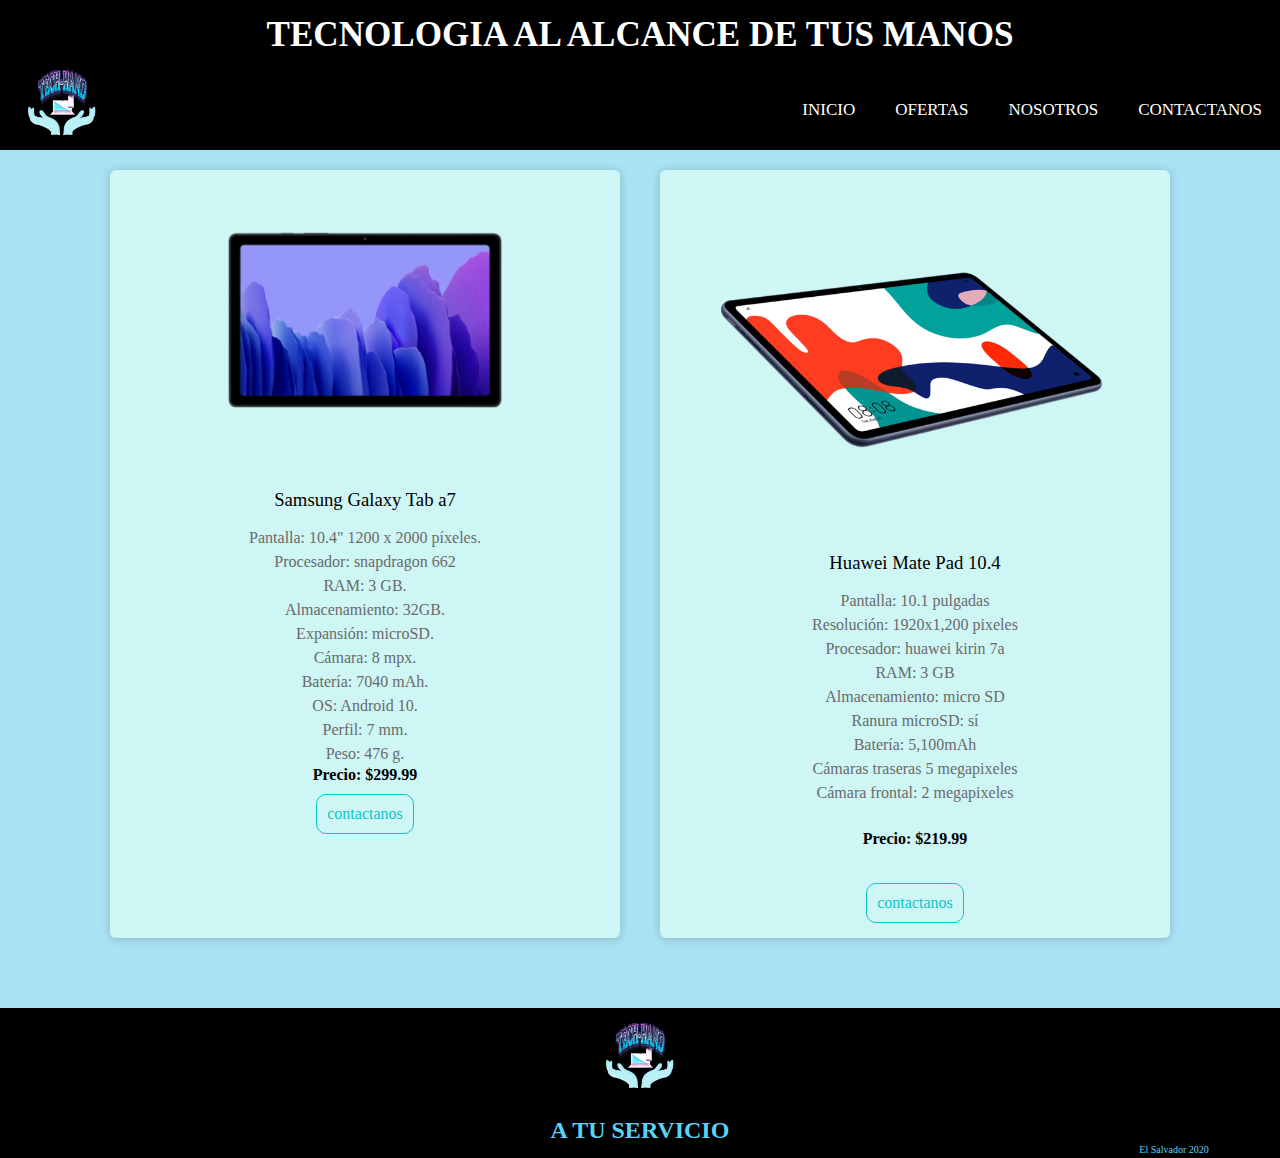
<file: html/tablets.html>
<!DOCTYPE html>
<HTML lang="es" dir"ltr">
<head>
	<meta charset="utf-8">
	<title>Tech Hand</title>
	<meta name="viewport" content="width=divice-width,initial-scale=1.0">
	<link rel="stylesheet" href="../css/style.css">
</head>
<body>
	<center>
		<header>
			<h3><strong> TECNOLOGIA AL ALCANCE DE TUS MANOS</strong></h3>
		</header>
	</center>
	<div>
		<nav>
			<img src="../img/logo/logo.png" width="75px" height="75px" class="logo">
			<ul>
				<li><a href="../index.html#"> Inicio</a></li>
				<li><a href="ofertas.html#"> Ofertas</a></li>
				<li><a href="nosotros.html#"> Nosotros</a></li>
				<li><a href="contactanos.html#"> Contactanos</a></li>
			</ul>
		</nav>
	</div>
	<center>
	<div class="container">
		<div class="card">
			<figure> <img src="../img/tablets/ga7.png" width="300px"></figure>
			<div class="contenidot">
				<h3>Samsung Galaxy Tab a7 </h3>
				<p> Pantalla: 10.4" 1200 x 2000 píxeles.<br>
					Procesador: snapdragon 662<br>
					RAM: 3 GB.<br>
					Almacenamiento: 32GB.<br>
					Expansión: microSD.<br>
					Cámara: 8 mpx.<br>
					Batería: 7040 mAh.<br>
					OS: Android 10.<br>
					Perfil: 7 mm.<br>
					Peso: 476 g.<br></p>
			<h4>Precio: $299.99</h4>
			<a href="contactanos.html#"> contactanos</a>
			</div>
		</div>
		<div class="card">
			<figure> <img src="../img/tablets/hmp104.png" width="500px" style="margin: 15px"></figure>
			<div class="contenidot">
				<h3>Huawei Mate Pad 10.4</h3>
				<p> Pantalla: 10.1 pulgadas <br>
					Resolución: 1920x1,200 pixeles <br>
					Procesador: huawei kirin 7a <br>
					RAM: 3 GB<br>
					Almacenamiento: micro SD <br>
					Ranura microSD: sí <br>
					Batería: 5,100mAh <br>
					
					Cámaras traseras 5 megapixeles  <br>
					Cámara frontal: 2 megapixeles <br></p>
					<h4 style="margin:25px">Precio: $219.99</p></h4>
			<a href="contactanos.html#"> contactanos</a>
			</div>
		</div>
	</div>

	</center>
	<div class="footer">
      <div class="containerf">
      		<img src="../img/logo/logo.png" width="75px" height="75px" class="logo">
            <h2>A TU SERVICIO</h2>
            <p style="margin-right: 20px; font-size: 10px; margin-left: 85%;">El Salvador 2020</p>
            </span>
      </div>
    </div>
</body>
</HTML>
</file>
<file: css/style.css>
*{
	padding:0;
	margin:0;
	text-decoration: none;
	list-style: none;
	box-sizing:border-box;
}
body{
	font-family:Montserrat;
	background-color: #A9E2F3;
}
header{
	font-size: 30px;
	padding: 15px;
	background: black;
	color: #FFF;
}
.logo{
	margin-left: 25px;
	display: inline-block;
}
nav{
	background: black;
	height:80px;
	width: 100%;
}
nav ul{
	float:right;
	margin-ringht: 20px;
}
nav ul li{
	display:inline-block;
	line-height:80px;
	margin: 0 5px;
}
nav ul li a{
	color:white;
	font-size:17px;
	padding: 7px 13px;
	border-radius:3px;
	text-transform:uppercase;
}
a.active,a:hover{
	background:#0FC2CD;
	transition:0.5s;
}
.container{
	width: 100%;
	display: flex;
	max-width: 1100px;
}
.card{
	width: 100%;
	margin: 20px;
	border-radius: 6px;
	overflow: hidden;
	background:#CEF6F5;
	box-shadow: 0px 1px 10px rgba(0,0,0,0.2);
	cursor: default;
	transition: all 400ms ease;
}
.card:hover{
	box-shadow: 5px 5px 20px rgba(0,0,0,0.5);
	transform: translateY(-3%);
}
.card .contenido{
	padding: 15px;
	text-align: center;
}
.card .contenido p{
	text-align: justify;
	line-height: 1.5;
	color: #6a6a6a;
}
.card .contenido h3{
	font-weight: 300;
	margin-bottom: 15px;
}
.card .contenido a{
	text-decoration: none;
	display: inline-block;
	padding: 10px;
	margin-top: 10PX;
	color: #0FC2CD;
	border: 1px solid #0FC2CD;
	border-radius: 10px;
	transition: all 400ms ease;
}
.card .contenido a:hover{
	background: black;
	color: #fff;
	border: 1px solid black;
}
.footer {
  position: relative;
  bottom: 0;
  width: 100%;
  height: 150px;
  background-color: black;
  text-align: center;
  margin-top: 15px;
}

.containerf{
  margin-top: 50px;
  color: #fff;
  width: 100%;
}
.containerf img{
	margin: 15px;
}
.containerf h3{
	margin: 5px;
}
.containerf{
	background-color: black;
	color: #58D3F7;
}
.card .contenidot{
	padding: 15px;
	text-align: center;
}
.card .contenidot p{
	text-align: justify;
	text-align: center;
	line-height: 1.5;
	color: #6a6a6a;
}
.card .contenidot h3{
	font-weight: 300;
	margin-bottom: 15px;
}
.card .contenidot a{
	text-decoration: none;
	display: inline-block;
	padding: 10px;
	margin-top: 10PX;
	color: #0FC2CD;
	border: 1px solid #0FC2CD;
	border-radius: 10px;
	transition: all 400ms ease;
}
.card .contenidot a:hover{
	background: black;
	color: #fff;
	border: 1px solid black;
}
.card1 .contenido a{
	text-decoration: none;
	display: inline-block;
	padding: 10px;
	margin-top: 10PX;
	color: #424242;
	border: 1px solid #424242;
	border-radius: 10px;
	transition: all 400ms ease;
}
.card1 .contenido a:hover{
	background: black;
	color: #fff;
	border: 1px solid black;
}
.fondocontac{
	background: url(../img/fondo_contactos.jpg) no-repeat center center fixed;
	width: 100%;
	height: 1000px;
	opacity: 65%
}
.containerC{
	width: 100%;
	display: flex;
	max-width: 1100px;
}
.containerC .card2{
	display: inline-block;
	margin: 20px;
	text-align: center;
	opacity: 100%;
	color: black;
}
.containerC .card2 h3{
	font-weight: 0;
}
.containerC .card2 p{
	text-align: center;
	color: black;
}
</file>
